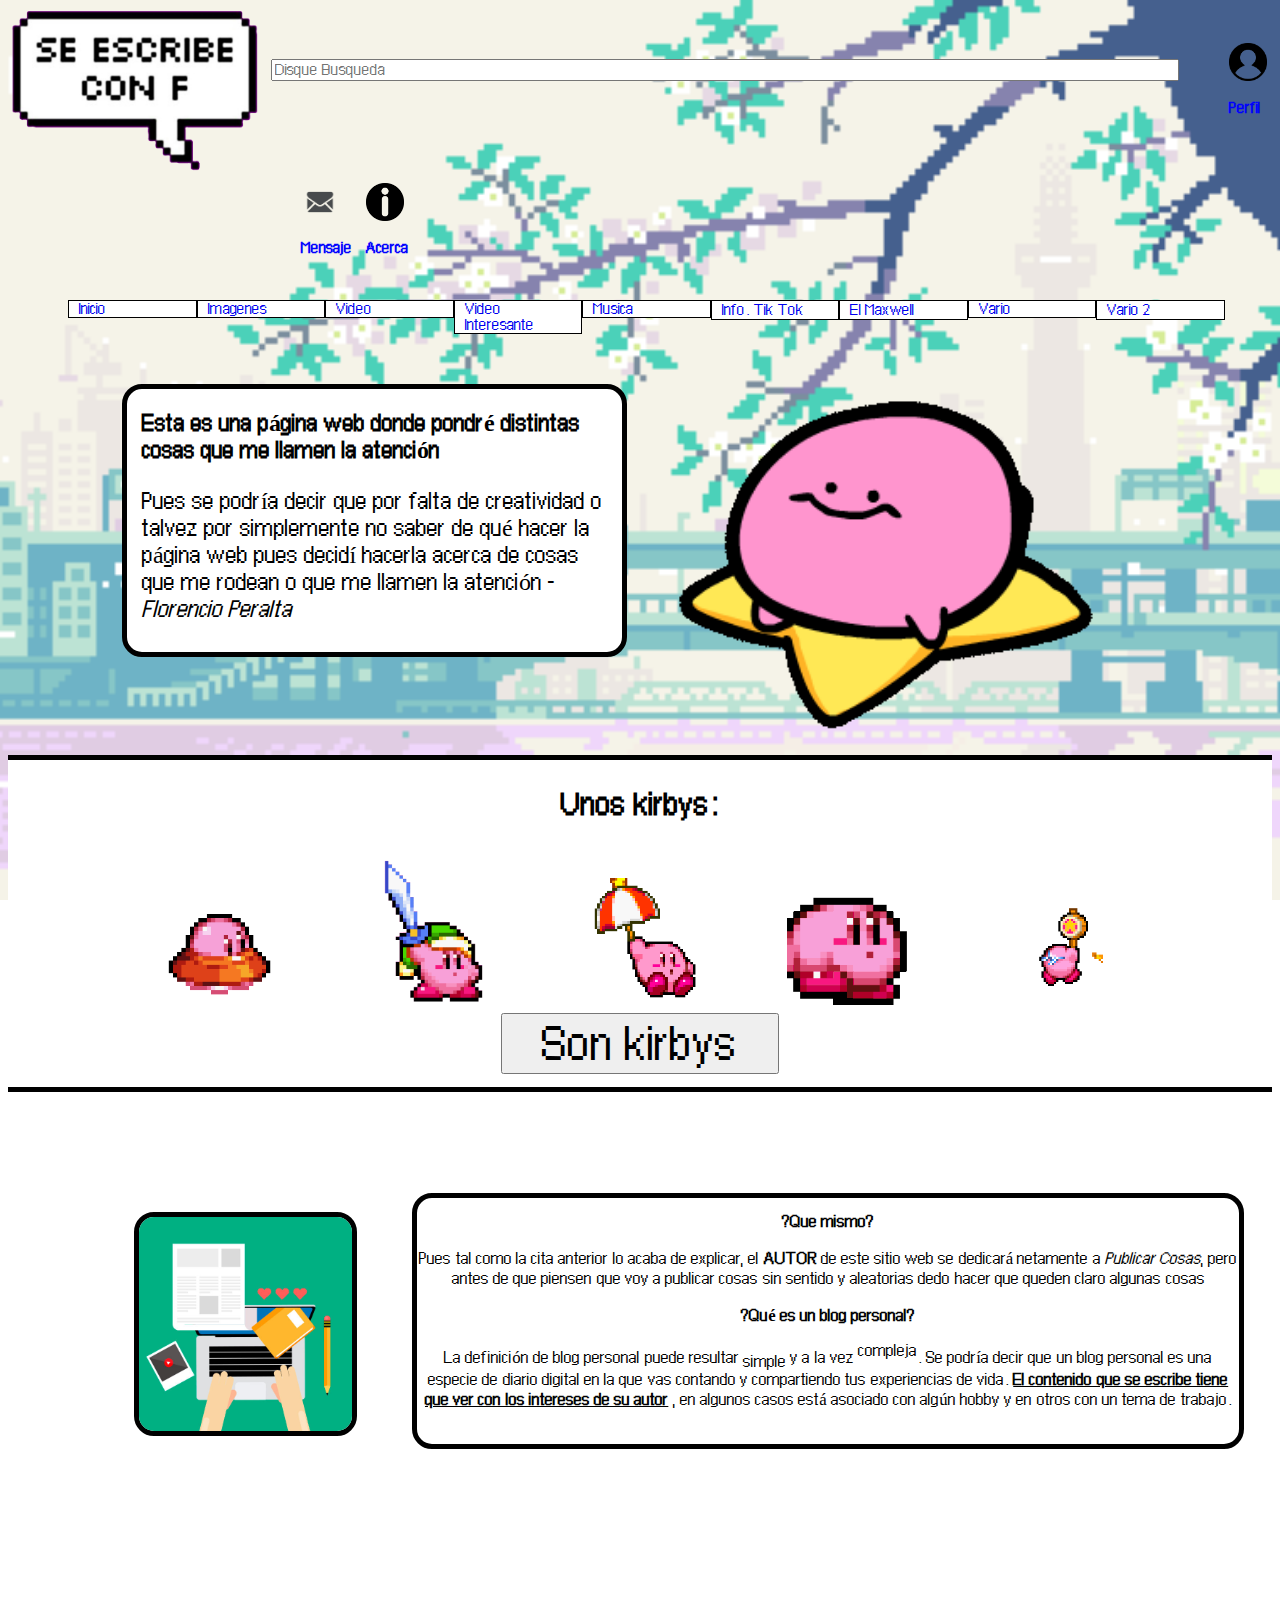
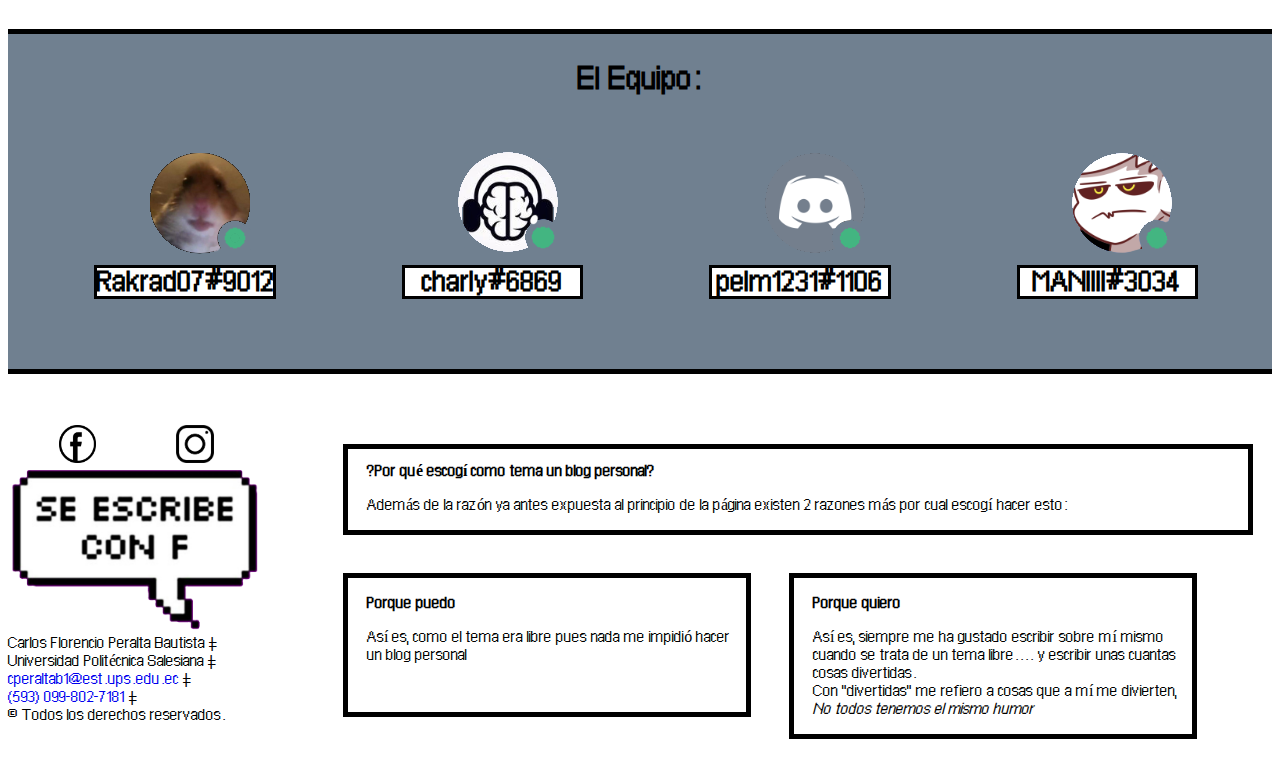
<file: paginashtml/index.html>
<!DOCTYPE html>
<html lang="es">


<head>
    <meta charset="UTF-8">
    <title>El rincón F</title>


    <link rel="stylesheet" type="text/css" href="../Css/home.css"/>
    <link rel="stylesheet" type="text/css" href="../Css/reglasCSS.css"/>


</head>

<body>

    <header>

        <a href="index.html"><img id="logo" src="../imagenes/logof.png"  alt="Se escribe con F" /></a>
        <p id="busca"> <input type="text" placeholder="Disque Busqueda" size="110">   </p> 
        
        <blockquote class="icon">
            <img  src="../imagenes/user.png" alt="Perfil">
            <p>Perfil</p>
        </blockquote>
        <blockquote class="icon">
            <a href="formularioMensaje.html" target="framename" ><img  src="../imagenes/mensaje.png" alt="Mensaje"></a>
            <p>Mensaje</p>
        </blockquote>
        <blockquote class="icon">
            <img src="../imagenes/about.png" alt="About">
            <p>Acerca</p>
        </blockquote>


        <nav>
            <ul>
                
                <li><a href="index.html">Inicio</a></li>
                <li><a href="imagenes.html">Imagenes</a></li>
                <li><a href="video.html">Video</a></li>
                <li><a href="videointeresante.html">Video Interesante</a></li>
                <li><a href="musica.html">Musica</a></li>
                <li><a href="sobretiktok.html">Info. Tik Tok</a></li>
                <li><a href="perritomax.html">El Maxwell</a></li>
                <li><a href="cosasvarias2.html">Vario</a></li>
                <li><a href="cosasvarias3.html">Vario 2</a></li>
            
            </ul>
        </nav>

       

    </header>


    <section id="intro">
        <div>
            <h1>Esta es una página web donde pondré distintas cosas que me llamen la atención</h1>
            <p>Pues se podría decir que por falta de creatividad o talvez por simplemente no saber de qué hacer la página web
            pues decidí hacerla
            acerca de cosas que me rodean o que me llamen la atención -<cite>Florencio Peralta</cite></p>
        </div>
    </section>
    <img src="../imagenes/main.gif" alt="Kirby en una Estrella">

    <br>

    <section id="kirbys">

        <h2>Unos kirbys: </h2>
        <img src="../imagenes/ufoKirb.gif" alt="UFO Kirby" >
        <img src="../imagenes/morador7.gif" alt="Kirby con una espada">
        <img src="../imagenes/pargkirby.gif" alt="Kirby con un paraguas">
        <img src="../imagenes/kirbyCam.gif" alt="Kirby caminando">
        <img src="../imagenes/martkirbi2.gif" alt="Kirby com un martillo" > <br>
        <input class="btn" type="submit" value="Son kirbys">



    </section>



    <section id="medio">

        <div id="imeg"><img src="../imagenes/imgBlog.png" alt="Blog Personal"></div>

        <div id="text">
            <h2>¿Que mismo?</h2>
            <p>Pues tal como la cita anterior lo acaba de explicar, el <strong>AUTOR</strong> de este sitio web se dedicará netamente
            a <em>Publicar Cosas</em>, 
            pero antes de que piensen que voy a publicar cosas sin sentido y aleatorias dedo hacer que queden claro algunas cosas</p>

            <article>
                <h2>¿Qué es un blog personal?</h2>
                <p>La definición de blog personal puede resultar <sub>simple</sub> y a la vez <sup>compleja</sup>. Se podría decir que 
                un blog personal es una especie de diario digital en la que vas contando y compartiendo tus experiencias de vida.
                <strong><u>El contenido que se escribe tiene que ver con los intereses de su autor</u> </strong>, en algunos casos 
                está asociado con algún hobby y en otros con un tema de trabajo.</p>
                <br>
            </article>
        </div>


    </section>


    <section id="equipo">

        <h2>El Equipo:</h2>

        <blockquote class="perf">
            <img  src="../imagenes/Rakrad07.png" alt="rakrad"><br><br><br>
            <p>Rakrad07#9012</p>
        </blockquote>
        
        <blockquote class="perf">
            <img  src="../imagenes/Charly.png" alt="charly"><br><br><br>
            <p>charly#6869</p>
        </blockquote>

        <blockquote class="perf">
            <img  src="../imagenes/peml1231.png" alt="pelmaso"><br><br><br>
            <p>pelm1231#1106</p>
        </blockquote>

        <blockquote class="perf">
            <img  src="../imagenes/MANIIII.png" alt="mani"><br><br><br>
            <p>MANIIII#3034</p>
        </blockquote>






    </section>







    <section id="final">

        <article>
            <div>
                <h2>¿Por qué escogí como tema un blog personal?</h2>
                <p>Además de la razón ya antes expuesta al principio de la página existen 2 razones más por cual escogí hacer esto:</p>
            </div>

            <aside id="c1">
                <h3>Porque puedo</h3>
                <p>Así es, como el tema era libre pues nada me impidió hacer un blog personal</p><br><br>
            </aside> 


            <aside id="c2">
                <h3>Porque quiero</h3>
                <p>Así es, siempre me ha gustado escribir sobre mí mismo cuando se trata de un tema libre.... y escribir unas 
                cuantas cosas divertidas.
                <br>
            <small>Con <q>divertidas</q> me refiero a cosas que a mí me divierten, <em>No todos tenemos el mismo humor</em> </small>
                <br></p>

            </aside>

                


        </article>

    </section>





    <footer>

        <a class="soci" href="https://www.facebook.com/profile"><img id="logo" src="../imagenes/face.png"  alt="Facebook" /></a>
        <a class="soci" href="https://www.instagram.com/florencio.peralta.1/?hl=es-la"><img id="logo" src="../imagenes/insta.png"  alt="Instagram" /></a> <br>


        <a href="index.html"><img id="logo" src="../imagenes/logof.png"  alt="Se escribe con F" /></a> <br>
        Carlos Florencio Peralta Bautista &#8225; <br> Universidad Politécnica Salesiana &#8225; <br>
        <a href="mailto:cperaltab1@est.ups.edu.ec">cperaltab1@est.ups.edu.ec</a>  &#8225; <br> <a href=”tel:+5930998027181”>
        (593) 099-802-7181</a>  &#8225; <br> &#169; Todos los derechos reservados. 
    </footer> 
    


    
</body>


</html>
</file>
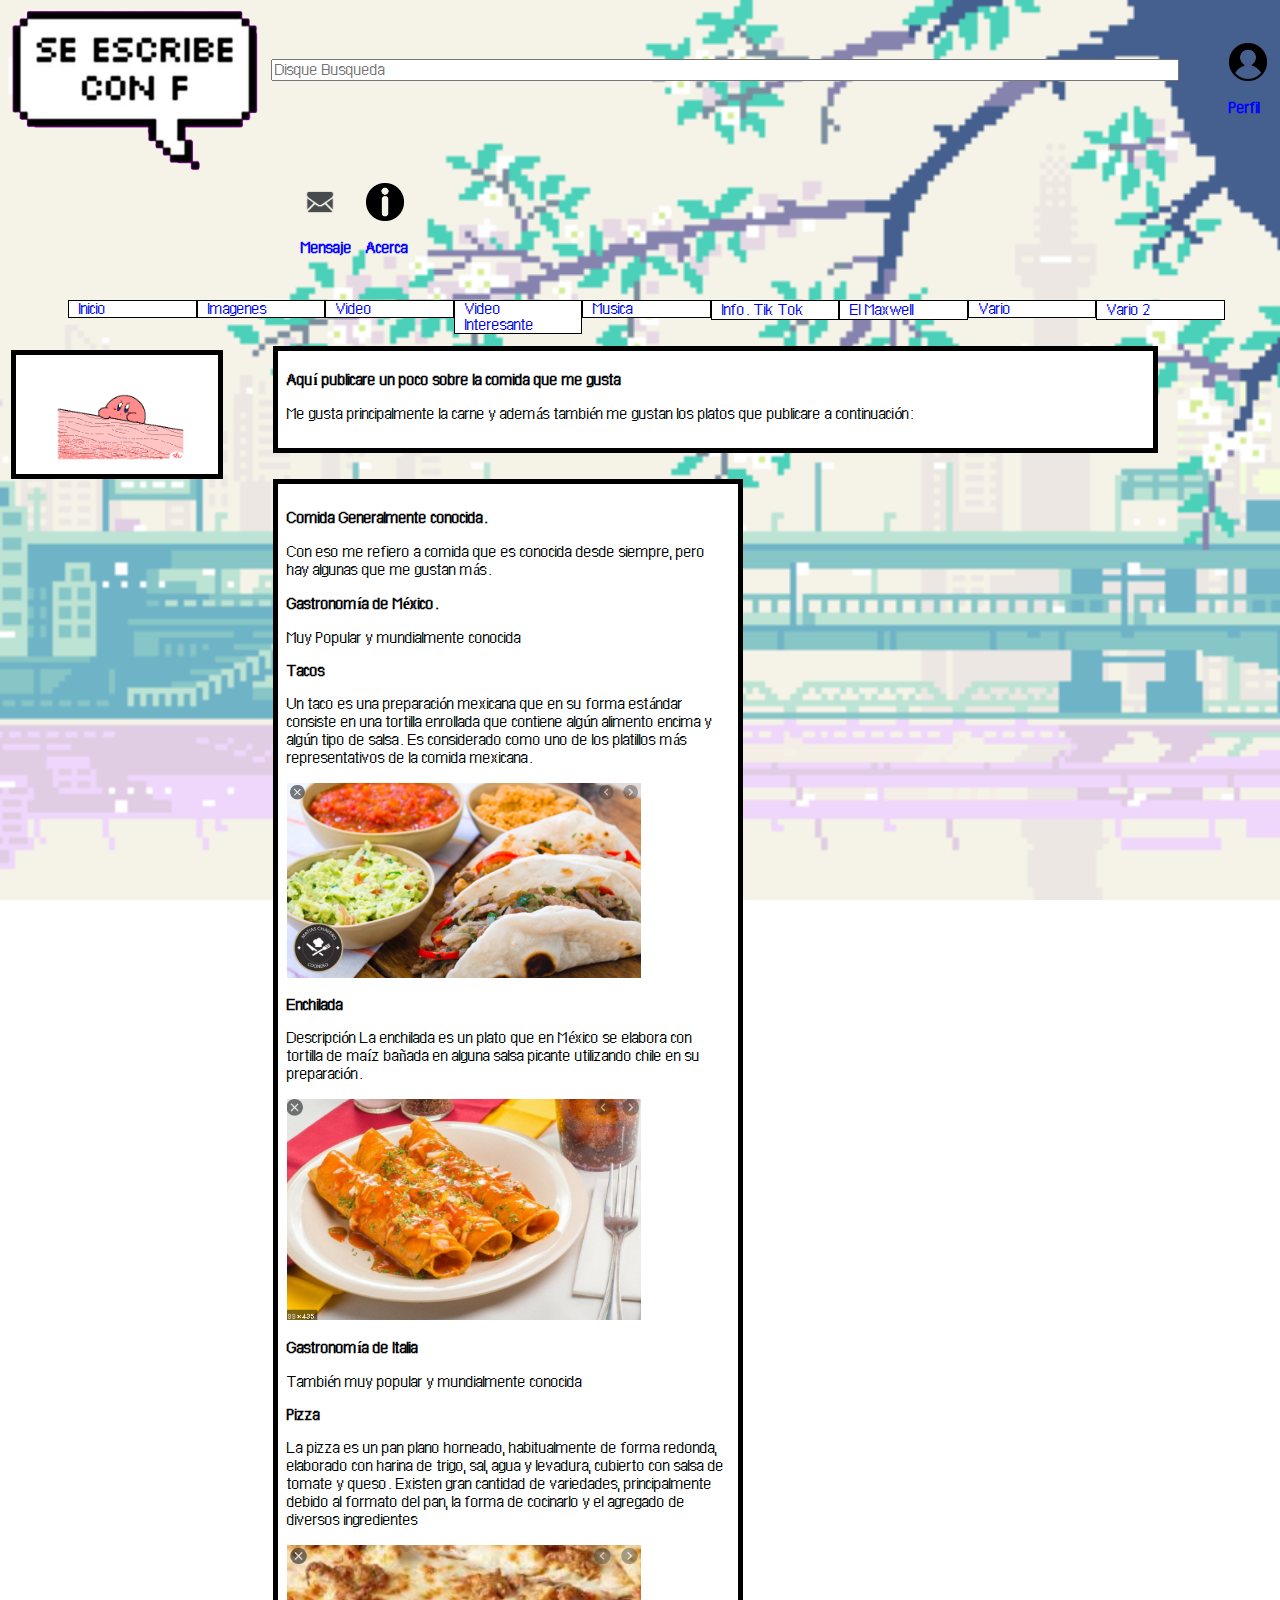
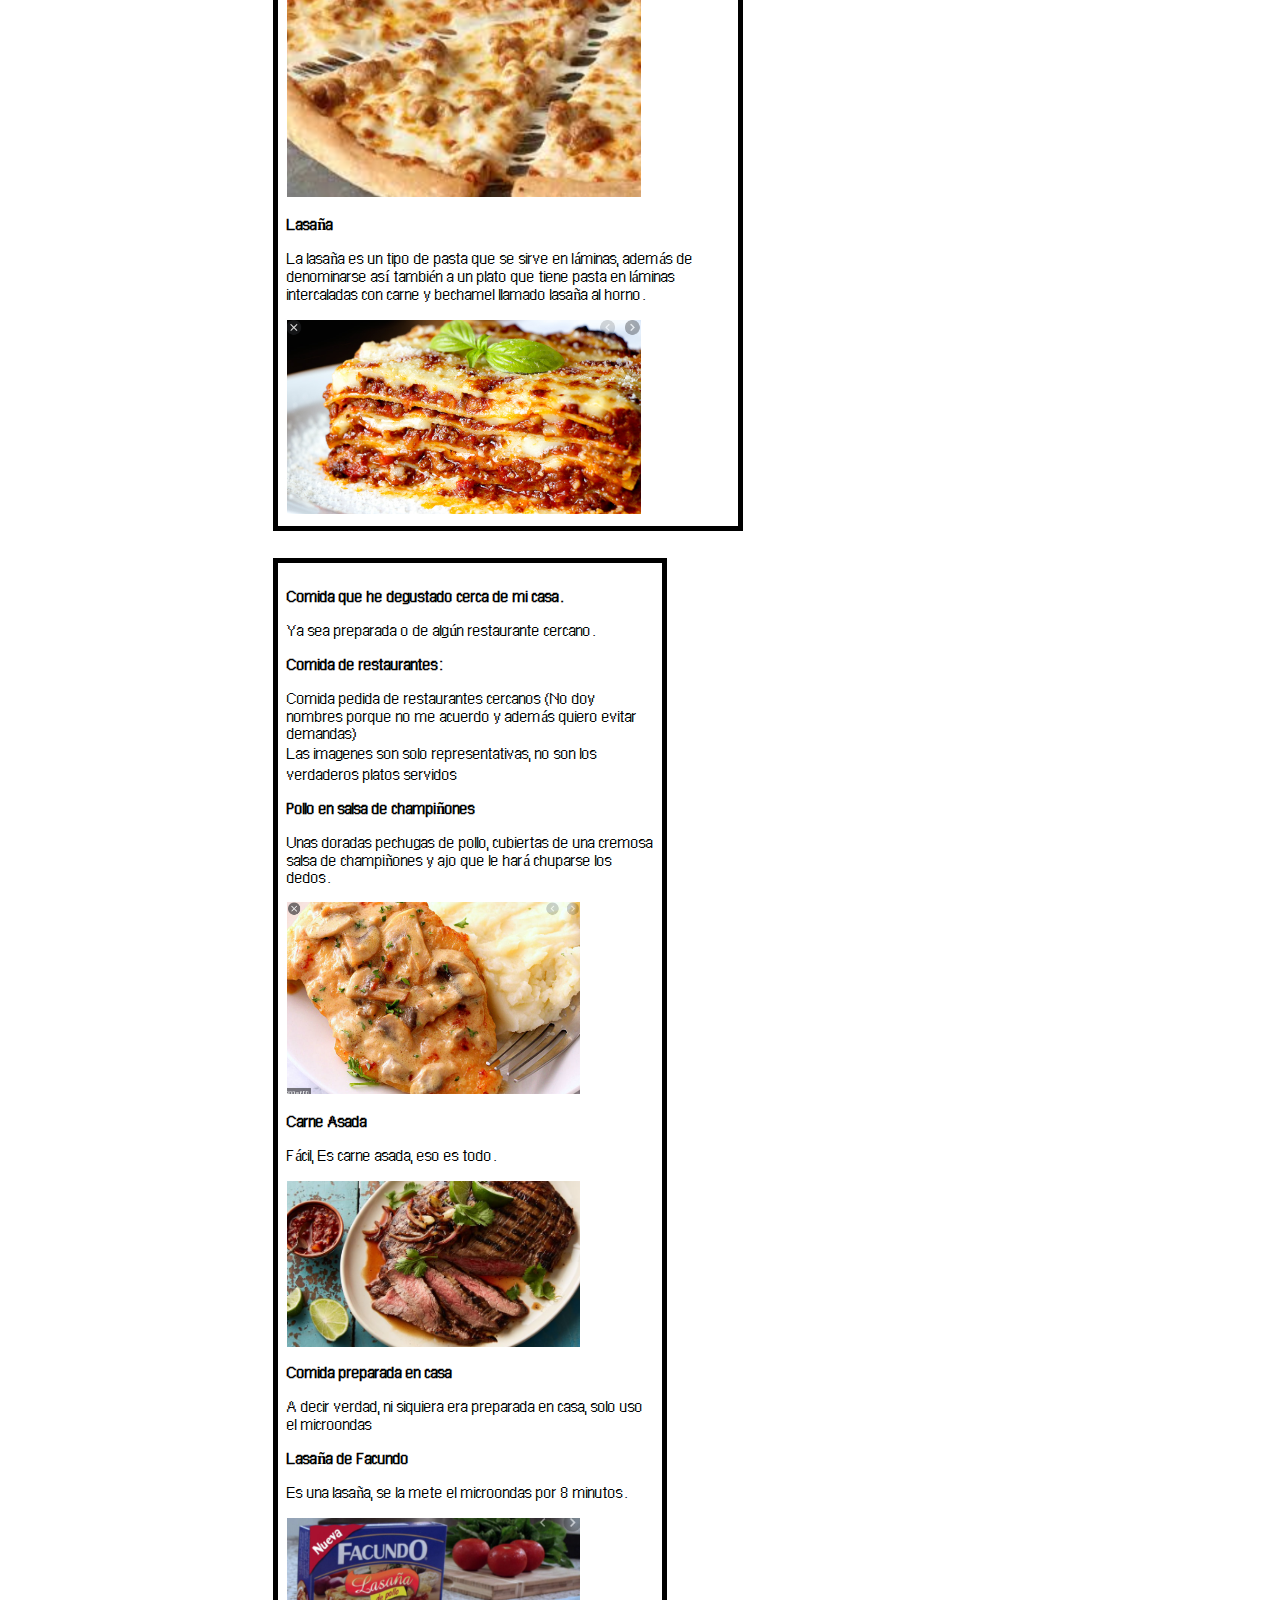
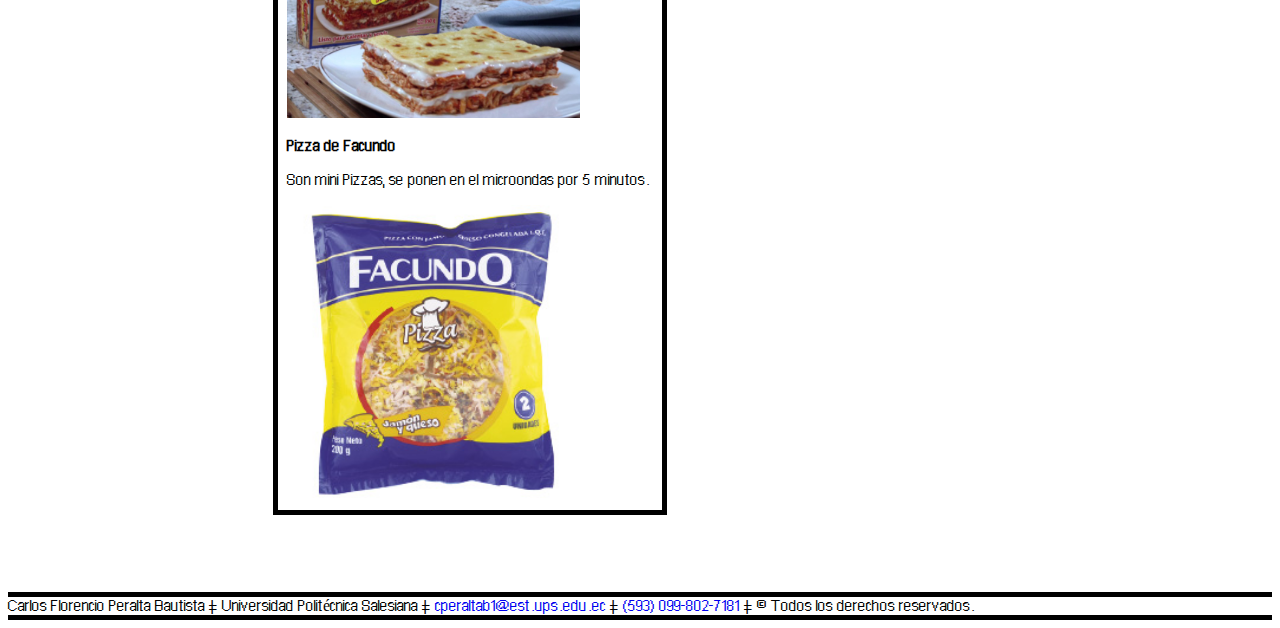
<file: paginashtml/cosasvarias2.html>
<!DOCTYPE html>
<html lang="es">


<head>

    <meta charset="UTF-8">
   
    <title>El rincón F</title>

    <link rel="stylesheet" type="text/css" href="../Css/pag2colm.css"/>
    <link rel="stylesheet" type="text/css" href="../Css/reglasCSS.css"/>


</head>


<body>

    <header>

        <a href="index.html"><img id="logo" src="../imagenes/logof.png"  alt="Se escribe con F" /></a>
        <p id="busca"> <input type="text" placeholder="Disque Busqueda" size="110">   </p> 
        
        <blockquote class="icon">
            <img  src="../imagenes/user.png" alt="Perfil">
            <p>Perfil</p>
        </blockquote>
        <blockquote class="icon">
            <a href="formularioMensaje.html" target="framename" ><img  src="../imagenes/mensaje.png" alt="Mensaje"></a>
            <span><p>Mensaje</p></span>
        </blockquote>
        <blockquote class="icon">
            <img src="../imagenes/about.png" alt="About">
            <p>Acerca</p>
        </blockquote>
        
        <nav>
            <ul>
                
                <li><a href="index.html">Inicio</a></li>
                <li><a href="imagenes.html">Imagenes</a></li>
                <li><a href="video.html">Video</a></li>
                <li><a href="videointeresante.html">Video Interesante</a></li>
                <li><a href="musica.html">Musica</a></li>
                <li><a href="sobretiktok.html">Info. Tik Tok</a></li>
                <li><a href="perritomax.html">El Maxwell</a></li>
                <li><a href="cosasvarias2.html">Vario</a></li>
                <li><a href="cosasvarias3.html">Vario 2</a></li>
            
            </ul>
        </nav>

    
    </header>

    <nav id="menualt">
        
        <ul>

            <img src="../imagenes/menu1.gif" alt="Img1"></li>


        </ul>
    </nav>

    <div id="cuadro">

        <section id="mini">
            <h1>Aquí publicare un poco sobre la comida que me gusta</h1>
            <p> Me gusta principalmente la carne y además también me gustan los platos que publicare a continuación: </p>
        </section>
        
        <section id="colum1">
        <h3>Comida Generalmente conocida.</h3>
        <p>Con eso me refiero a comida que es conocida desde siempre, pero hay algunas que me gustan más.</p>

            <article>
                <h2>Gastronomía de México.</h2>
                <p> Muy Popular y mundialmente conocida</p>
                <aside>
                    <h3>Tacos</h3>
                    <p>Un taco es una preparación mexicana que en su forma estándar consiste en una tortilla enrollada que contiene 
                    algún alimento encima y algún tipo de salsa. Es considerado como uno de los platillos más representativos de la 
                    comida mexicana.<br></p>
                    <img src="../imagenes/tacos.png" alt="Tacos">

                </aside>

                <aside>
                    <h3>Enchilada</h3>
                    <p>Descripción La enchilada es un plato que en México se elabora con tortilla de maíz bañada en alguna salsa 
                    picante utilizando chile en su preparación. <br><p>
                    <img src="../imagenes/enchilada.png" alt="Enchilada">
                    
                </aside>
            </article>
            <article>
            <h2>Gastronomía de Italia</h2>
                <p>También muy popular y mundialmente conocida</p>
                <aside>
                    <h3>Pizza</h3>
                    <p>La pizza es un pan plano horneado, habitualmente de forma redonda, elaborado con harina de trigo, sal, 
                    agua y levadura, cubierto con salsa de tomate y queso.  Existen gran cantidad de variedades, principalmente 
                    debido al formato del pan, la forma de cocinarlo y el agregado de diversos ingredientes<br></p>
                    <img src="../imagenes/pizza.png" alt="Pizza">

                </aside>

                <aside>
                    <h3>Lasaña</h3>
                    <p>La lasaña es un tipo de pasta que se sirve en láminas, además de denominarse así también a un plato que tiene 
                    pasta en láminas intercaladas con carne y bechamel llamado lasaña al horno. <br></p>
                    <img src="../imagenes/lasagna.png" alt="Lasagna">
                    
                </aside>
            </article>
        </section>

        <section id="colum2">
            <h3>Comida que he degustado cerca de mi casa.</h3>
            <p>Ya sea preparada o de algún restaurante cercano.</p>
            

            <article>
                <h2>Comida de restaurantes:</h2>
                <p>Comida pedida de restaurantes cercanos (No doy nombres porque no me acuerdo y además quiero evitar demandas)<br>
                <sub>Las imagenes son solo representativas, no son los verdaderos platos servidos</sub></p>

                <aside>
                    <h3>Pollo en salsa de champiñones</h3>
                    <p>Unas doradas pechugas de pollo, cubiertas de una cremosa salsa de champiñones y ajo que le hará chuparse los dedos.<br></p>
                    <img src="../imagenes/pollochampinones.png" alt="Pollo con Champiñones">

                </aside>

                <aside>
                    <h3>Carne Asada</h3>
                    <p>Fácil, Es carne asada, eso es todo.<br></p>
                    <img src="../imagenes/carneasada.png" alt="Carne Asada">

                </aside>

            </article>
            <article>
                <h2>Comida preparada en casa</h2>
                <p>A decir verdad, ni siquiera era preparada en casa, solo uso el microondas</p>

                <aside>
                    <h3>Lasaña de Facundo</h3>
                    <p>Es una lasaña, se la mete el microondas por 8 minutos.<br></p>
                    <img src="../imagenes/micron1.png" alt="Lasaña para Microndas">

                </aside>

                <aside>
                    <h3>Pizza de Facundo</h3>
                    <p>Son mini Pizzas, se ponen en el microondas por 5 minutos.<br></p>
                    <img src="../imagenes/micron2.png" alt="Pizza para Microndas">


                </aside>
            </article>
        </section>

    </div>
    <footer id="footersecs"> Carlos Florencio Peralta Bautista &#8225; Universidad Politécnica Salesiana &#8225; 
        <a href="mailto:cperaltab1@est.ups.edu.ec">cperaltab1@est.ups.edu.ec</a>  &#8225;  <a href=”tel:+5930998027181”>
        (593) 099-802-7181</a>  &#8225;  &#169; Todos los derechos reservados. </footer> 
</body>


</html>
</file>
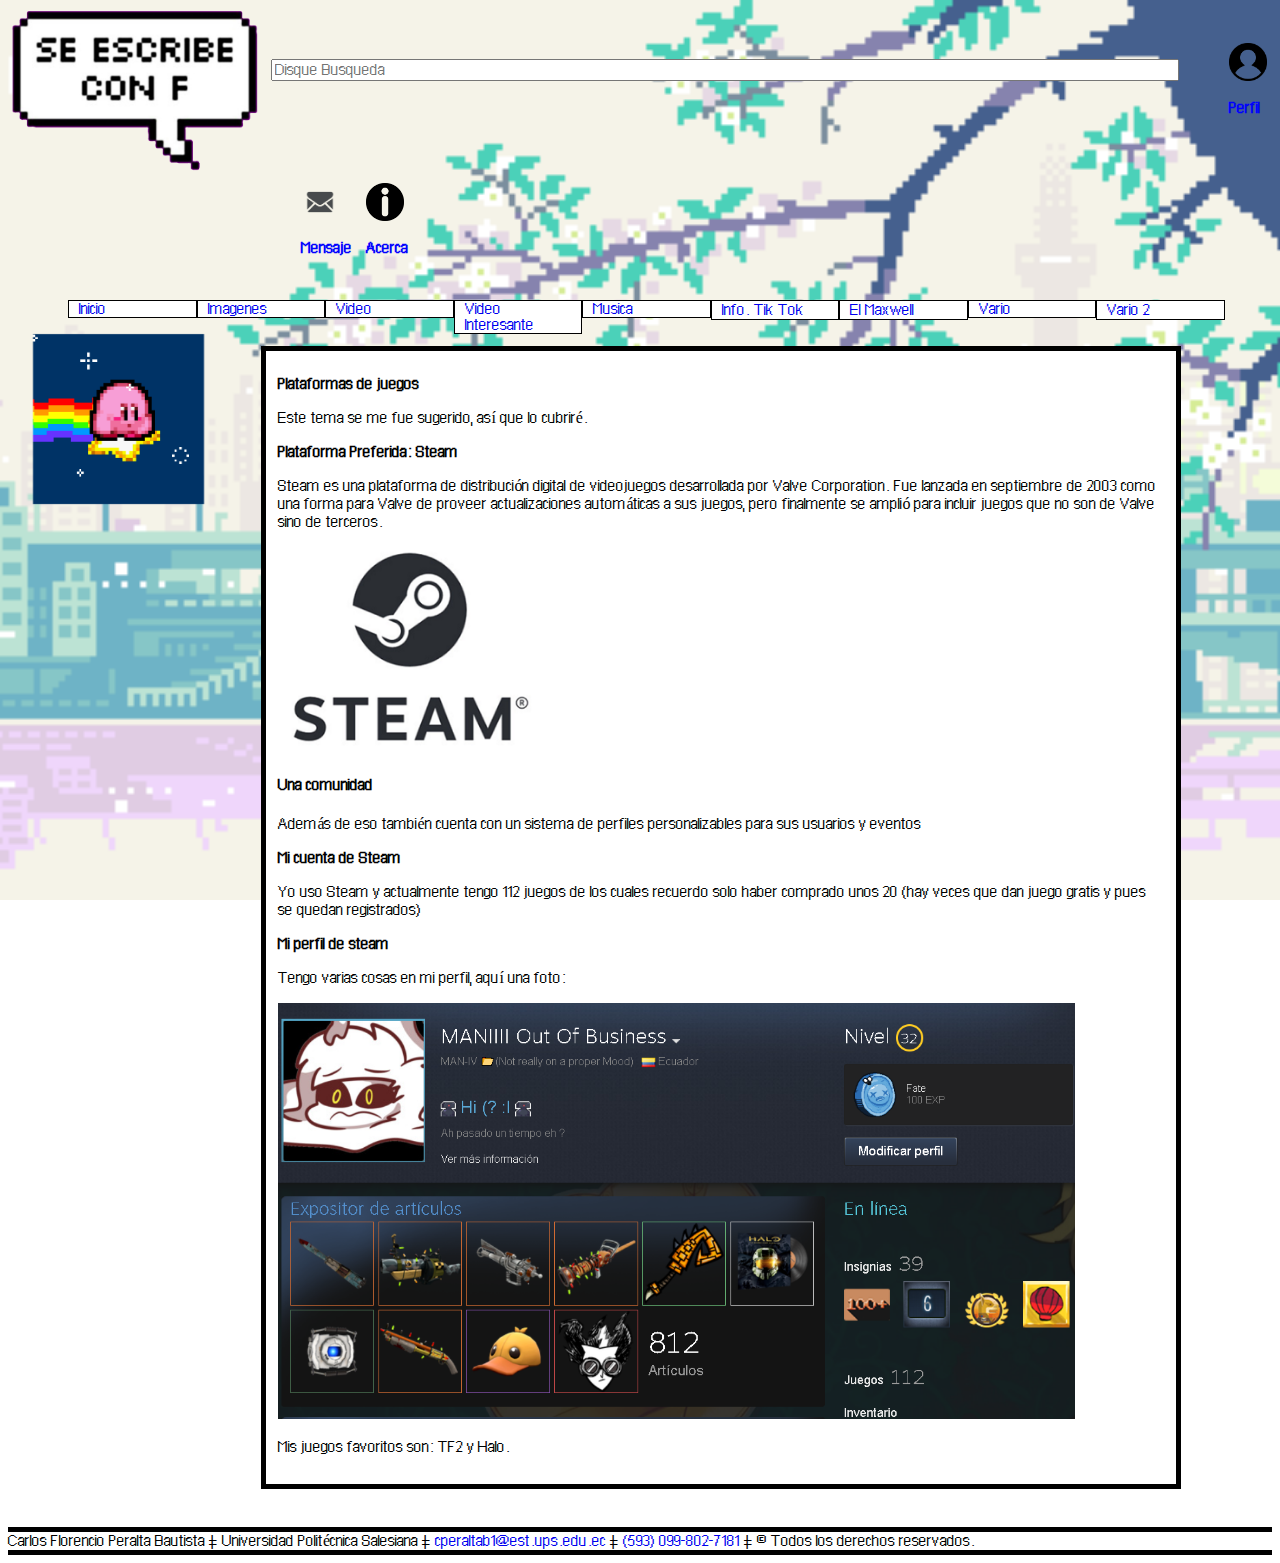
<file: paginashtml/cosasvarias3.html>
<!DOCTYPE html>
<html lang="es">


<head>

    <meta charset="UTF-8">
    <title>El rincón F</title>

    <link rel="stylesheet" type="text/css" href="../Css/pag1colm.css"/>
    <link rel="stylesheet" type="text/css" href="../Css/reglasCSS.css"/>

</head>


<body>

    <header>

        <a href="index.html"><img id="logo" src="../imagenes/logof.png"  alt="Se escribe con F" /></a>
        <p id="busca"> <input type="text" placeholder="Disque Busqueda" size="110">   </p> 
        
        <blockquote class="icon">
            <img  src="../imagenes/user.png" alt="Perfil">
            <p>Perfil</p>
        </blockquote>
        <blockquote class="icon">
            <a href="formularioMensaje.html" target="framename" ><img  src="../imagenes/mensaje.png" alt="Mensaje"></a>
            <p>Mensaje</p>
        </blockquote>
        <blockquote class="icon">
            <img src="../imagenes/about.png" alt="About">
            <p>Acerca</p>
        </blockquote>
    
        <nav>
            <ul>
                
                <li><a href="index.html">Inicio</a></li>
                <li><a href="imagenes.html">Imagenes</a></li>
                <li><a href="video.html">Video</a></li>
                <li><a href="videointeresante.html">Video Interesante</a></li>
                <li><a href="musica.html">Musica</a></li>
                <li><a href="sobretiktok.html">Info. Tik Tok</a></li>
                <li><a href="perritomax.html">El Maxwell</a></li>
                <li><a href="cosasvarias2.html">Vario</a></li>
                <li><a href="cosasvarias3.html">Vario 2</a></li>
            
            </ul>
        </nav>

    
    </header>
    <nav id="menualt">
        
            
            <img src="../imagenes/menu2.gif" alt="Img2">

        
        
    </nav>

    <div id="col1">
        <h1>Plataformas de juegos</h1>
        <p>Este tema se me fue sugerido, así que lo cubriré.</p>
        <section>
            <h2>Plataforma Preferida: Steam</h2>
            <p>Steam es una plataforma de distribución digital de videojuegos desarrollada por Valve Corporation. Fue lanzada 
            en septiembre de 2003 como una forma para Valve de proveer actualizaciones automáticas a sus juegos, pero finalmente 
            se amplió para incluir juegos que no son de Valve sino de terceros. <br></p>
            <img id="steam" src="../imagenes/steam.png" alt="Steam">
            <article>
                <h4>Una comunidad</h4>
                <aside>
                <p>Además de eso también cuenta con un sistema de perfiles personalizables para sus usuarios y eventos</p>

                </aside>
            </article>
        </section>


        <section>
            <h2>Mi cuenta de Steam</h2>
            <p>Yo uso Steam y actualmente tengo 112 juegos de los cuales recuerdo solo haber comprado unos 20 (hay veces que dan 
            juego gratis y pues se quedan registrados)<br><p>
            <article>
                <h2>Mi perfil de steam</h2>
                <p>Tengo varias cosas en mi perfil, aquí una foto: <br> </p>
                <img src="../imagenes/perfil.png" alt="Perfil en Steam">

                <aside>
                    <p>Mis juegos favoritos son: TF2 y Halo.</p>

                </aside>
            </article>
        </section>



    </div>  

    <footer id="footersecs">Carlos Florencio Peralta Bautista &#8225; Universidad Politécnica Salesiana &#8225; 
        <a href="mailto:cperaltab1@est.ups.edu.ec">cperaltab1@est.ups.edu.ec</a>  &#8225;  <a href=”tel:+5930998027181”>
        (593) 099-802-7181</a>  &#8225;  &#169; Todos los derechos reservados. </footer> 
        
</body>


</html>
</file>
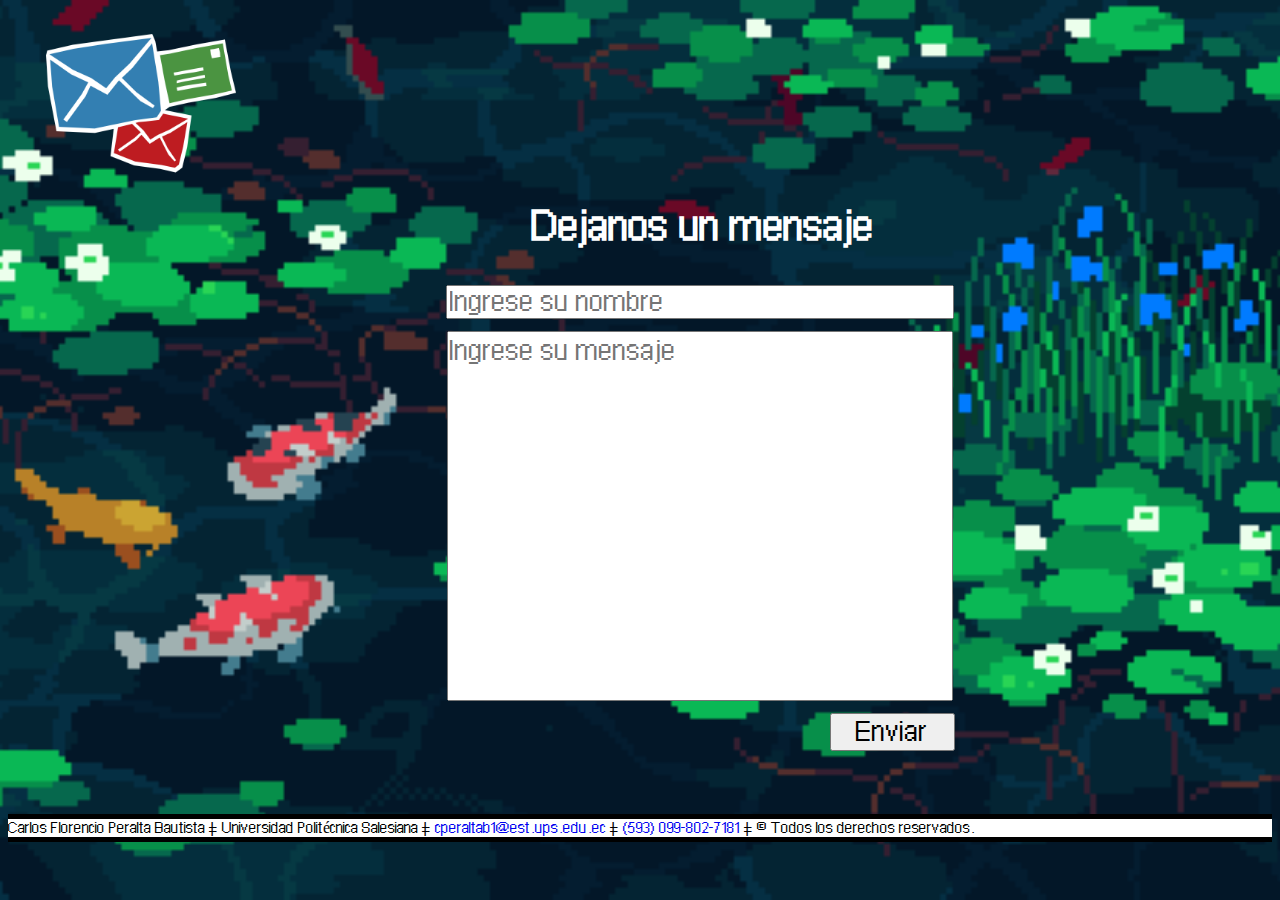
<file: paginashtml/formularioMensaje.html>
<!DOCTYPE html>
<html lang="es">


<head>

    <meta charset="UTF-8">
    <title>El rincón F (Mensaje)</title>
    <link rel="stylesheet" type="text/css" href="../Css/mail.css"/>
    <link rel="stylesheet" type="text/css" href="../Css/reglasCSS.css"/>



</head>

<body id="bodymail">

    <header>
        <img  src="../imagenes/formmail.png" alt="Mensaje">
    </header>



    <section id="msection">
        <H1 id="mens">Dejanos un mensaje</H1>

        <form id="formulario">
          

                
            <input id="nombre" type="text"  placeholder="Ingrese su nombre"> <br>

                
    

            <textarea id="mensaje" name="comentario" rows="13" cols="30"  placeholder="Ingrese su mensaje"></textarea>



            <input class="btn" type="submit" value="Enviar">

       
        </form>


    </section>


</body>



<footer id="footersecs"> Carlos Florencio Peralta Bautista &#8225; Universidad Politécnica Salesiana &#8225; 
    <a href="mailto:cperaltab1@est.ups.edu.ec">cperaltab1@est.ups.edu.ec</a>  &#8225;  <a href=”tel:+5930998027181”>
    (593) 099-802-7181</a>  &#8225;  &#169; Todos los derechos reservados. </footer> 


</html>
</file>
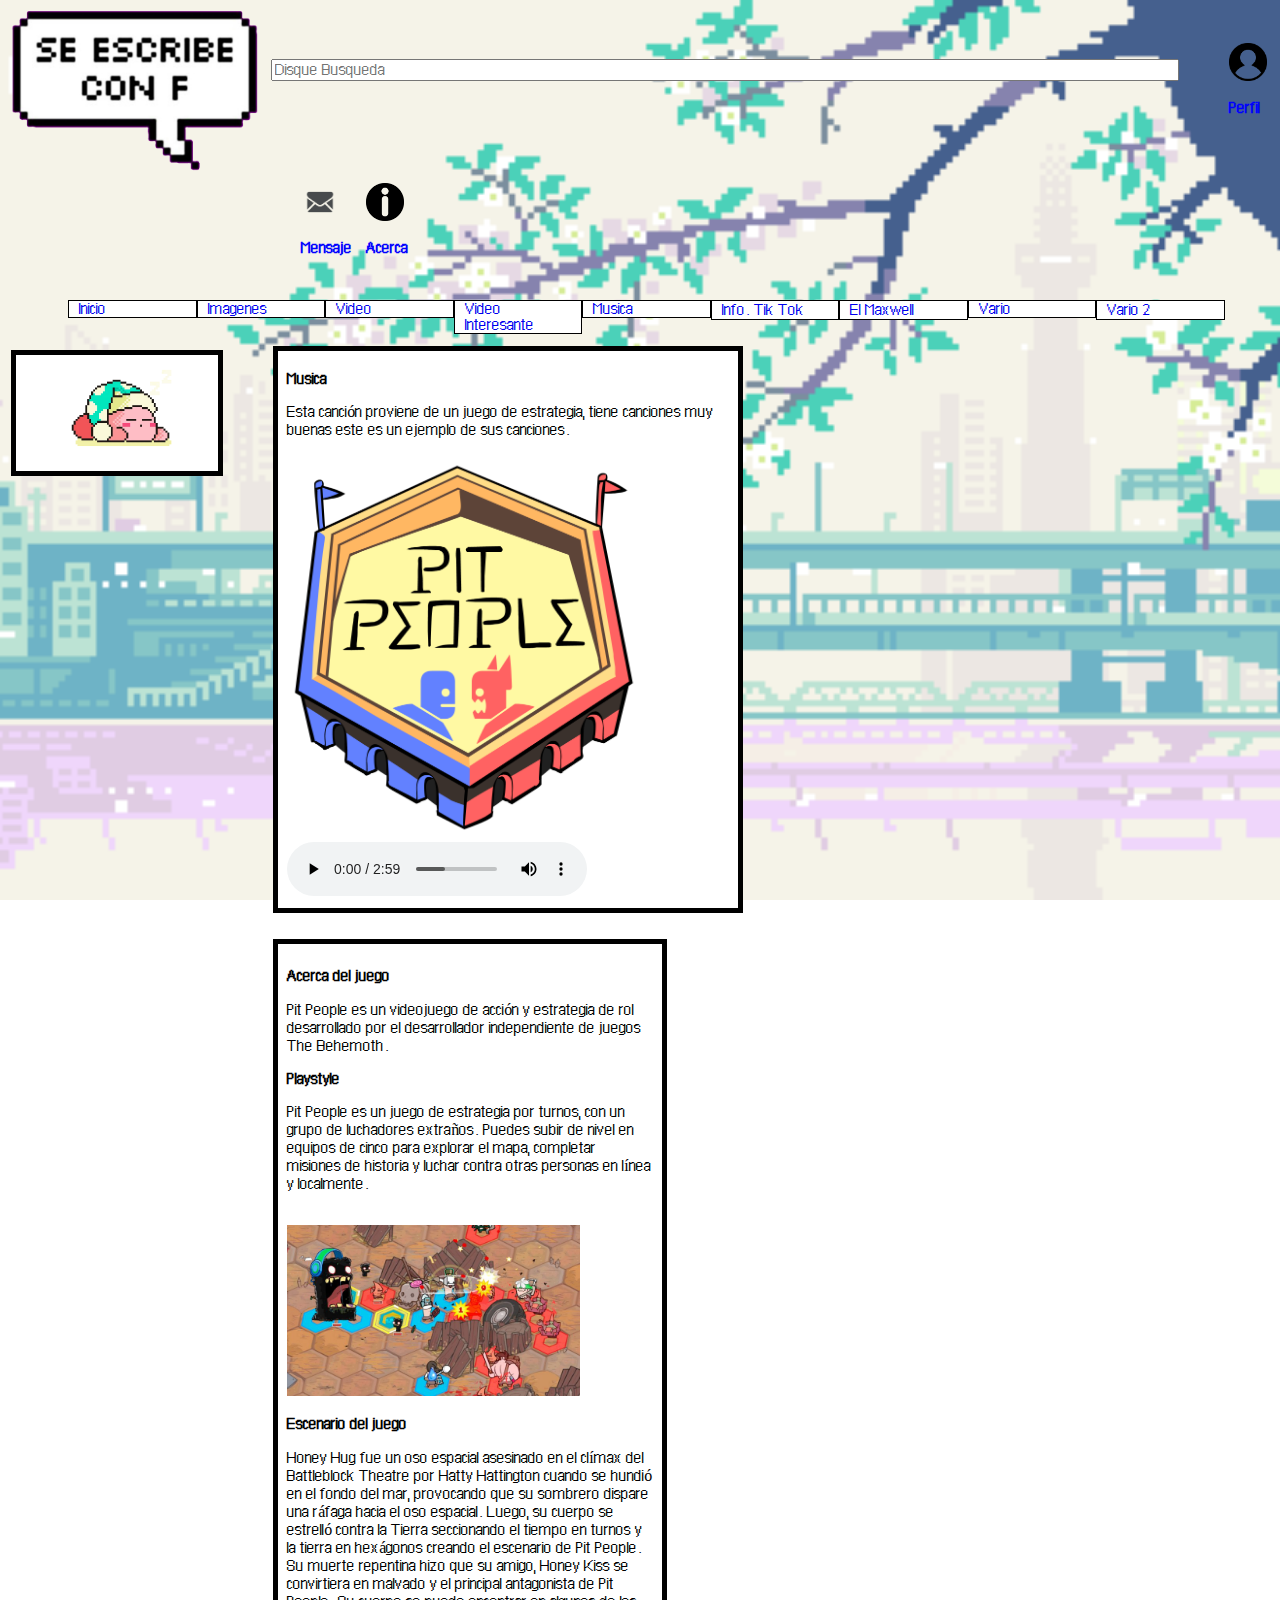
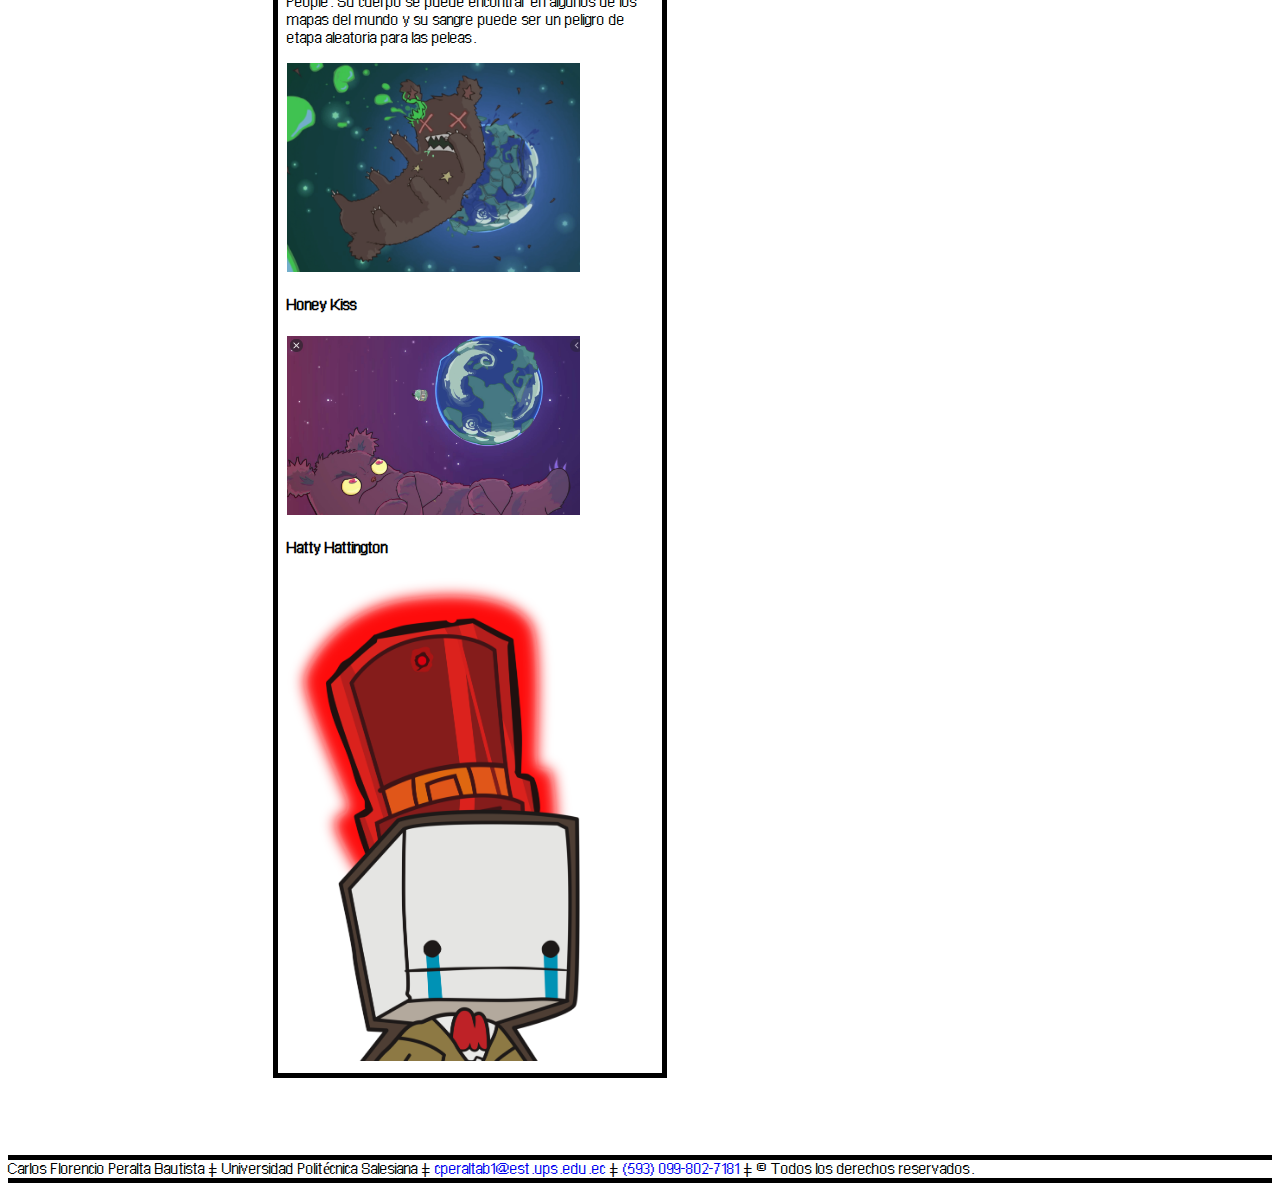
<file: paginashtml/musica.html>
<!DOCTYPE html>
<html lang="es">


<head>
    <meta charset="UTF-8">
    <title>El rincón F</title>

    <link rel="stylesheet" type="text/css" href="../Css/pag2colm.css"/>
    <link rel="stylesheet" type="text/css" href="../Css/reglasCSS.css"/>

</head>


<body >

    <header>

        <a href="index.html"><img id="logo" src="../imagenes/logof.png"  alt="Se escribe con F" /></a>
        <p id="busca"> <input type="text" placeholder="Disque Busqueda" size="110">   </p> 
        
        <blockquote class="icon">
            <img  src="../imagenes/user.png" alt="Perfil">
            <p>Perfil</p>
        </blockquote>
        <blockquote class="icon">
            <a href="formularioMensaje.html" target="framename" ><img  src="../imagenes/mensaje.png" alt="Mensaje"></a>
            <span><p>Mensaje</p></span>
        </blockquote>
        <blockquote class="icon">
            <img src="../imagenes/about.png" alt="About">
            <p>Acerca</p>
        </blockquote>
       

        <nav>
            <ul>
                
                <li><a href="index.html">Inicio</a></li>
                <li><a href="imagenes.html">Imagenes</a></li>
                <li><a href="video.html">Video</a></li>
                <li><a href="videointeresante.html">Video Interesante</a></li>
                <li><a href="musica.html">Musica</a></li>
                <li><a href="sobretiktok.html">Info. Tik Tok</a></li>
                <li><a href="perritomax.html">El Maxwell</a></li>
                <li><a href="cosasvarias2.html">Vario</a></li>
                <li><a href="cosasvarias3.html">Vario 2</a></li>
            
            </ul>
        </nav>

    
    </header>

    <nav id="menualt">
        <ul>
            
            <img src="../imagenes/menu4.gif" alt="Img4"></li>
        
        </ul>
    </nav>

    <div id="cuadro">
        <section id="colum1">
            <h1>Musica</h1>
        <p>Esta canción proviene de un juego de estrategia, tiene canciones muy buenas este es un ejemplo de sus canciones. <br></p>

            <img src="../imagenes/LogoPitPe.png"  alt="Logo de Pit People">
            <audio controls>
                <source src="../audios/PitPeopleOST-HereWeCome.mp3" type="audio/mpeg">
                <source src="../audios/PitPeopleOST-HereWeCome.wav" type="audio/wav">
            </audio>

        </section>


        <section id="colum2">

            <h2>Acerca del juego</h2>
            <p>Pit People es un videojuego de acción y estrategia de rol desarrollado por el desarrollador independiente de juegos The Behemoth.</p>
            <article>
        
                <h3>Playstyle</h3>
            <p>Pit People es un juego de estrategia por turnos, con un grupo de luchadores extraños. Puedes subir de nivel en equipos 
                de cinco para explorar el mapa, completar misiones de historia y luchar contra otras personas en línea y localmente.</p>
                <br>
                <img src="../imagenes/pitpeplay.jpg"  alt="Captura del juego Pit People">


            </article>

            <article>
                <h3>Escenario del juego</h3>
            <p>Honey Hug fue un oso espacial asesinado en el clímax del Battleblock Theatre por Hatty Hattington cuando se hundió 
                en el fondo del mar, provocando que su sombrero dispare una ráfaga hacia el oso espacial. Luego, su cuerpo se estrelló 
                contra la Tierra seccionando el tiempo en turnos y la tierra en hexágonos creando el escenario de Pit People. Su muerte 
                repentina hizo que su amigo, Honey Kiss se convirtiera en malvado y el principal antagonista de Pit People.
                Su cuerpo se puede encontrar en algunos de los mapas del mundo y su sangre puede ser un peligro de etapa aleatoria para 
                las peleas. <br></p>
                <img src="../imagenes/lorepitpe.png" alt="Honey Hug">

                <aside>
                    <h4>Honey Kiss</h4>
                    <img src="../imagenes/honeypitpe.png" alt="Honey Kiss">
                </aside>

                <aside>
                    <h4>Hatty Hattington</h4>
                    <img src="../imagenes/HattyHat.png"  alt="Hatty Hattington">
                </aside>

            </article>

        </section>
    </div>


    <footer id="footersecs"> Carlos Florencio Peralta Bautista &#8225; Universidad Politécnica Salesiana &#8225; 
        <a href="mailto:cperaltab1@est.ups.edu.ec">cperaltab1@est.ups.edu.ec</a>  &#8225;  <a href=”tel:+5930998027181”>
        (593) 099-802-7181</a>  &#8225;  &#169; Todos los derechos reservados. </footer> 
</body>


</html>
</file>
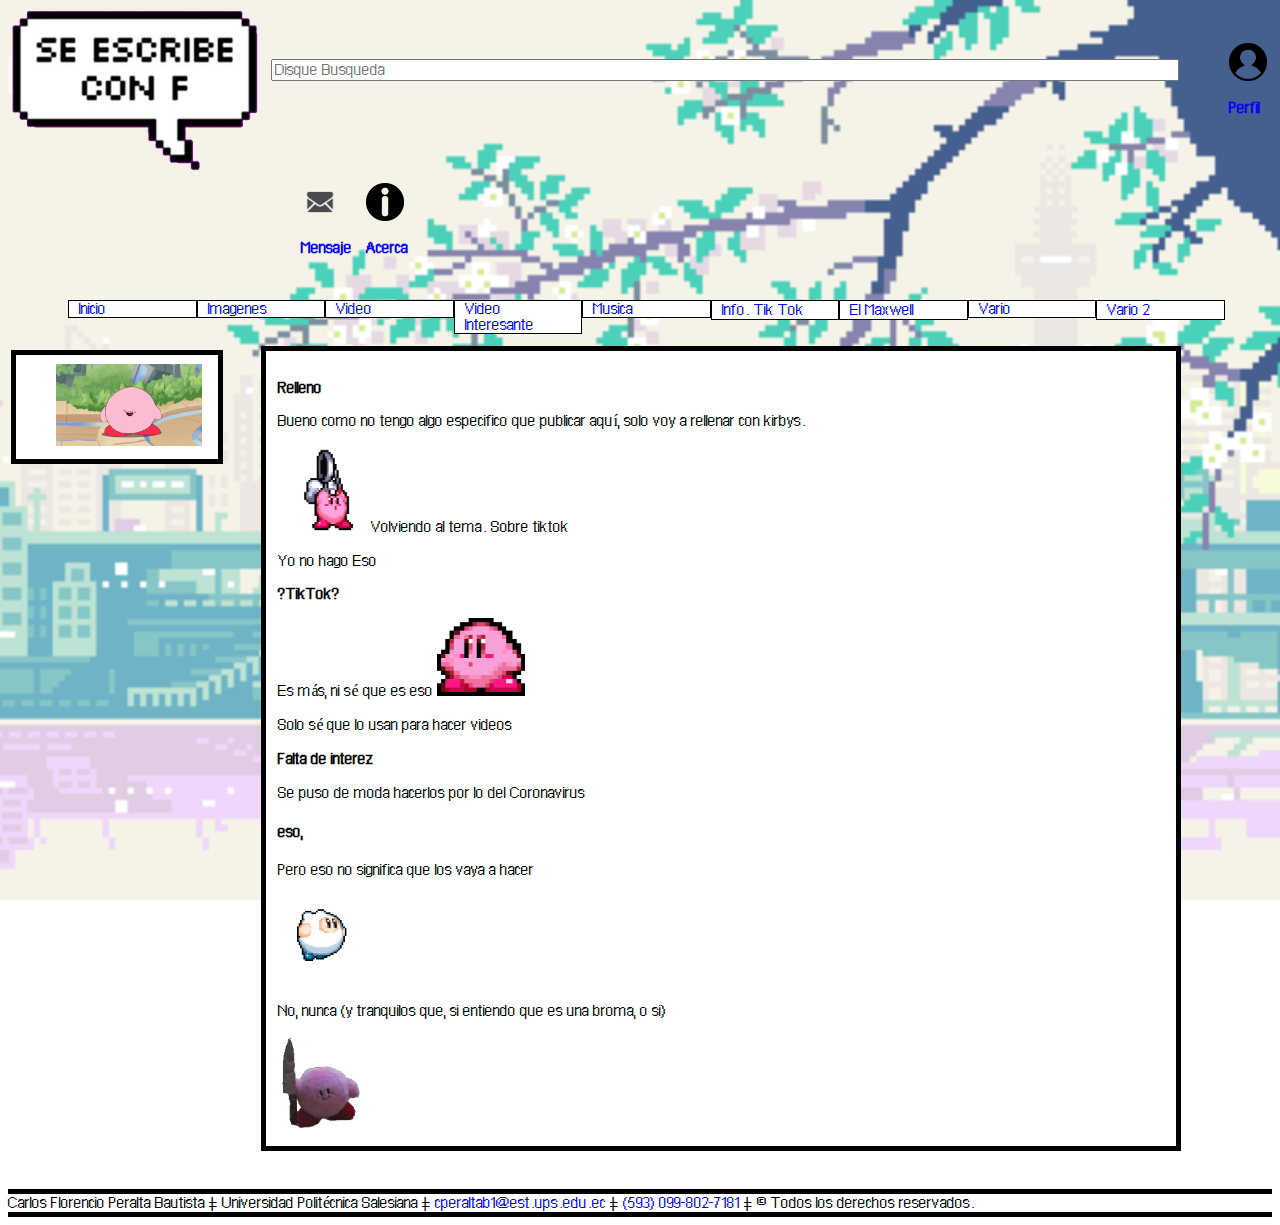
<file: paginashtml/sobretiktok.html>
<!DOCTYPE html>
<html lang="es">


<head>

    <meta charset="UTF-8">
    <title>El rincón F</title>

    <link rel="stylesheet" type="text/css" href="../Css/pag1colm.css"/>
    <link rel="stylesheet" type="text/css" href="../Css/reglasCSS.css"/>

</head>


<body>

    <header>

        <a href="index.html"><img id="logo" src="../imagenes/logof.png"  alt="Se escribe con F" /></a>
        <p id="busca"> <input type="text" placeholder="Disque Busqueda" size="110">   </p> 
        
        <blockquote class="icon">
            <img  src="../imagenes/user.png" alt="Perfil">
            <p>Perfil</p>
        </blockquote>
        <blockquote class="icon">
            <a href="formularioMensaje.html" target="framename" ><img  src="../imagenes/mensaje.png" alt="Mensaje"></a>
            <span><p>Mensaje</p></span>
        </blockquote>
        <blockquote class="icon">
            <img src="../imagenes/about.png" alt="About">
            <p>Acerca</p>
        </blockquote>

        <nav>
            <ul>
                
                <li><a href="index.html">Inicio</a></li>
                <li><a href="imagenes.html">Imagenes</a></li>
                <li><a href="video.html">Video</a></li>
                <li><a href="videointeresante.html">Video Interesante</a></li>
                <li><a href="musica.html">Musica</a></li>
                <li><a href="sobretiktok.html">Info. Tik Tok</a></li>
                <li><a href="perritomax.html">El Maxwell</a></li>
                <li><a href="cosasvarias2.html">Vario</a></li>
                <li><a href="cosasvarias3.html">Vario 2</a></li>
            
            </ul>
        </nav>


    </header>

    <nav id="menualt">
        <ul>
            
            <img src="../imagenes/menu6.gif" alt="Img6"></li>
        
        </ul>
    </nav>



    <div id="col1">
        <section>
        <h3>Relleno</h3>
        <p>Bueno como no tengo algo especifico que publicar aquí, solo voy a rellenar con kirbys.</p>
        <p><img class="kirby" src="../imagenes/morador8.gif"  alt="Kirby Chef"> Volviendo al tema. Sobre tiktok <br></p>
        <p>Yo no hago Eso</p>
            <article>
                <h3>¿TikTok?</h3>
            <p>Es más, ni sé que es eso <img class="kirby" src="../imagenes/morador4.gif"  alt="Kirby"><p>
                <aside>
                <p>Solo sé que lo usan para hacer videos</p>
                </aside>
            </article>

        </section>

        <section>
        <h3>Falta de interez</h3>
        <p>Se puso de moda hacerlos por lo del Coronavirus</p>
            <article>
                <h4>eso,</h4>
            <p>Pero eso no significa que los vaya a hacer </p> 
                <img class="kirby" src="../imagenes/morador6.gif"  alt="Kirby Flotando">
                <aside>
                <p>No, nunca (y tranquilos que, si entiendo que es una broma, o si) </p>
                    <img class="kirby" src="../imagenes/moradorlast.png" alt="Kirby con cuchillo">
                </aside>
            </article>
        </section>
    </div>


    <footer id="footersecs"> Carlos Florencio Peralta Bautista &#8225; Universidad Politécnica Salesiana &#8225; 
        <a href="mailto:cperaltab1@est.ups.edu.ec">cperaltab1@est.ups.edu.ec</a>  &#8225;  <a href=”tel:+5930998027181”>
        (593) 099-802-7181</a>  &#8225;  &#169; Todos los derechos reservados. </footer> 
</body>


</html>
</file>
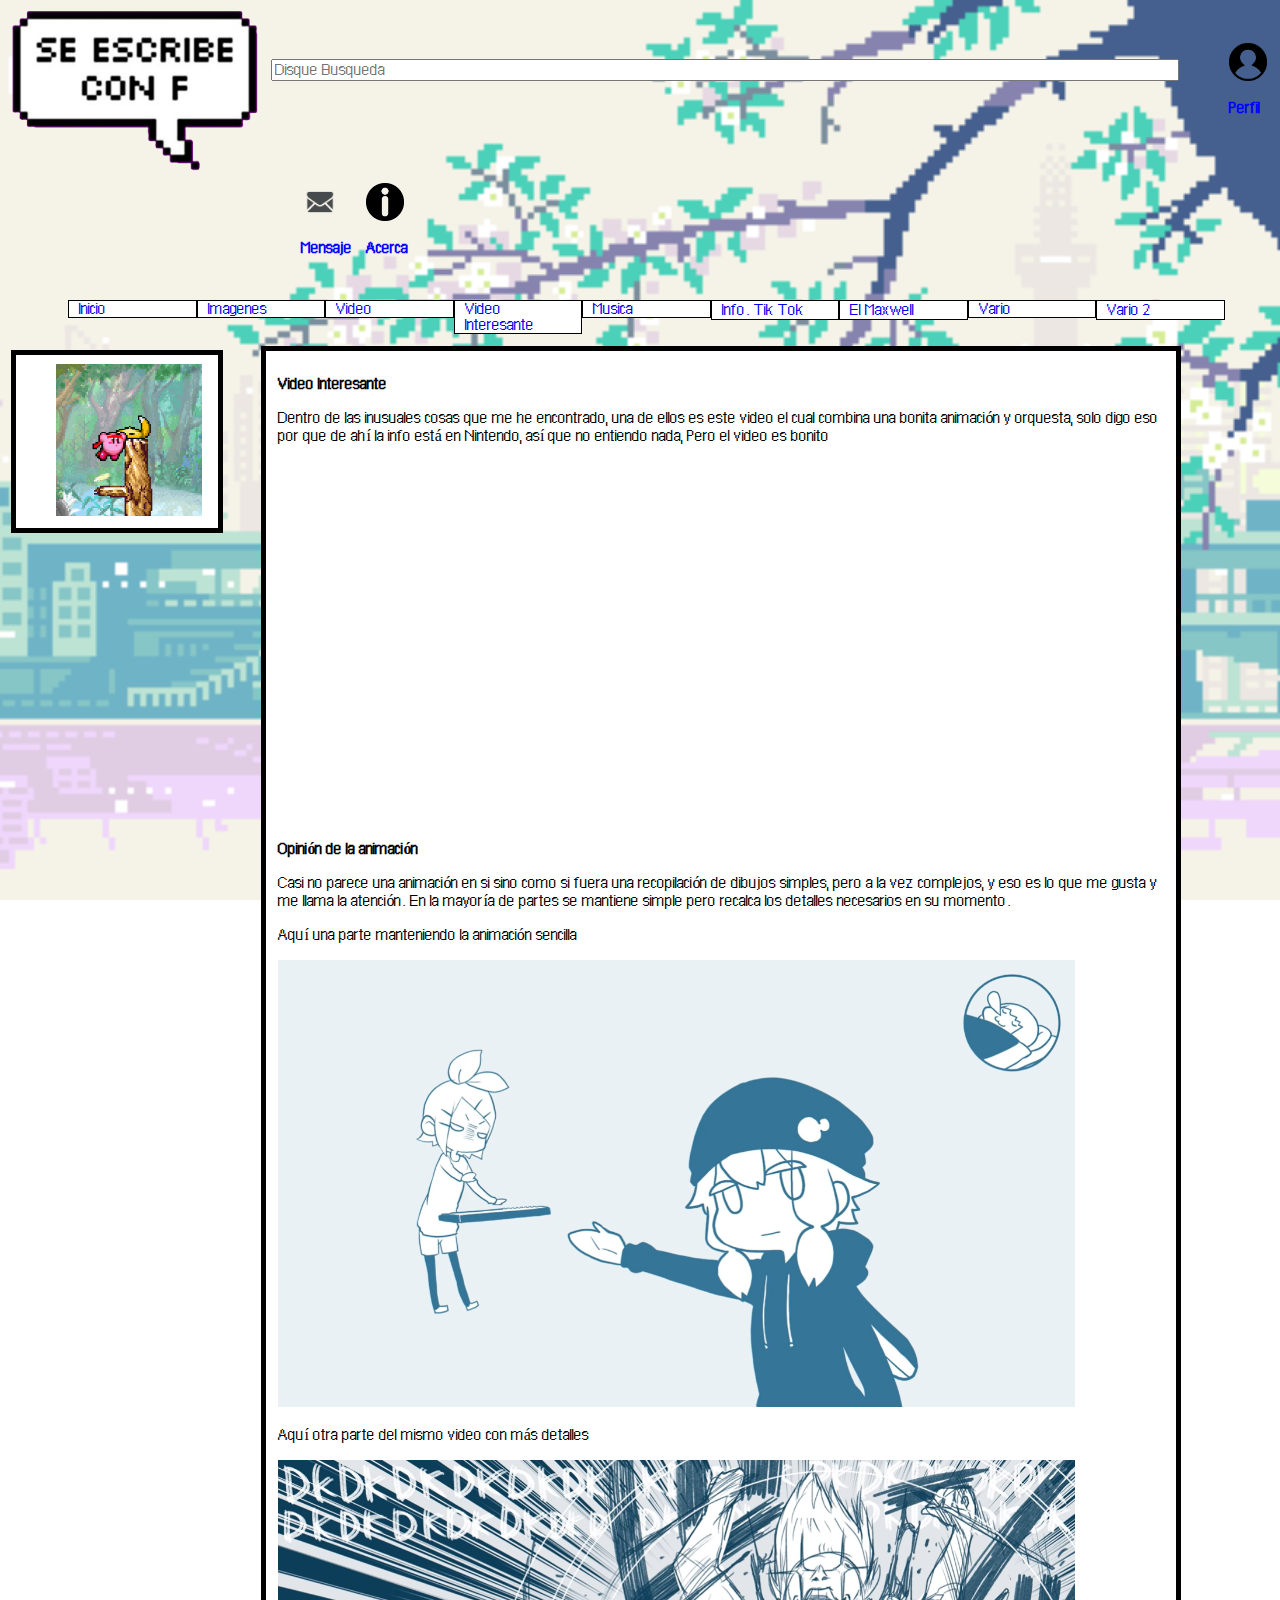
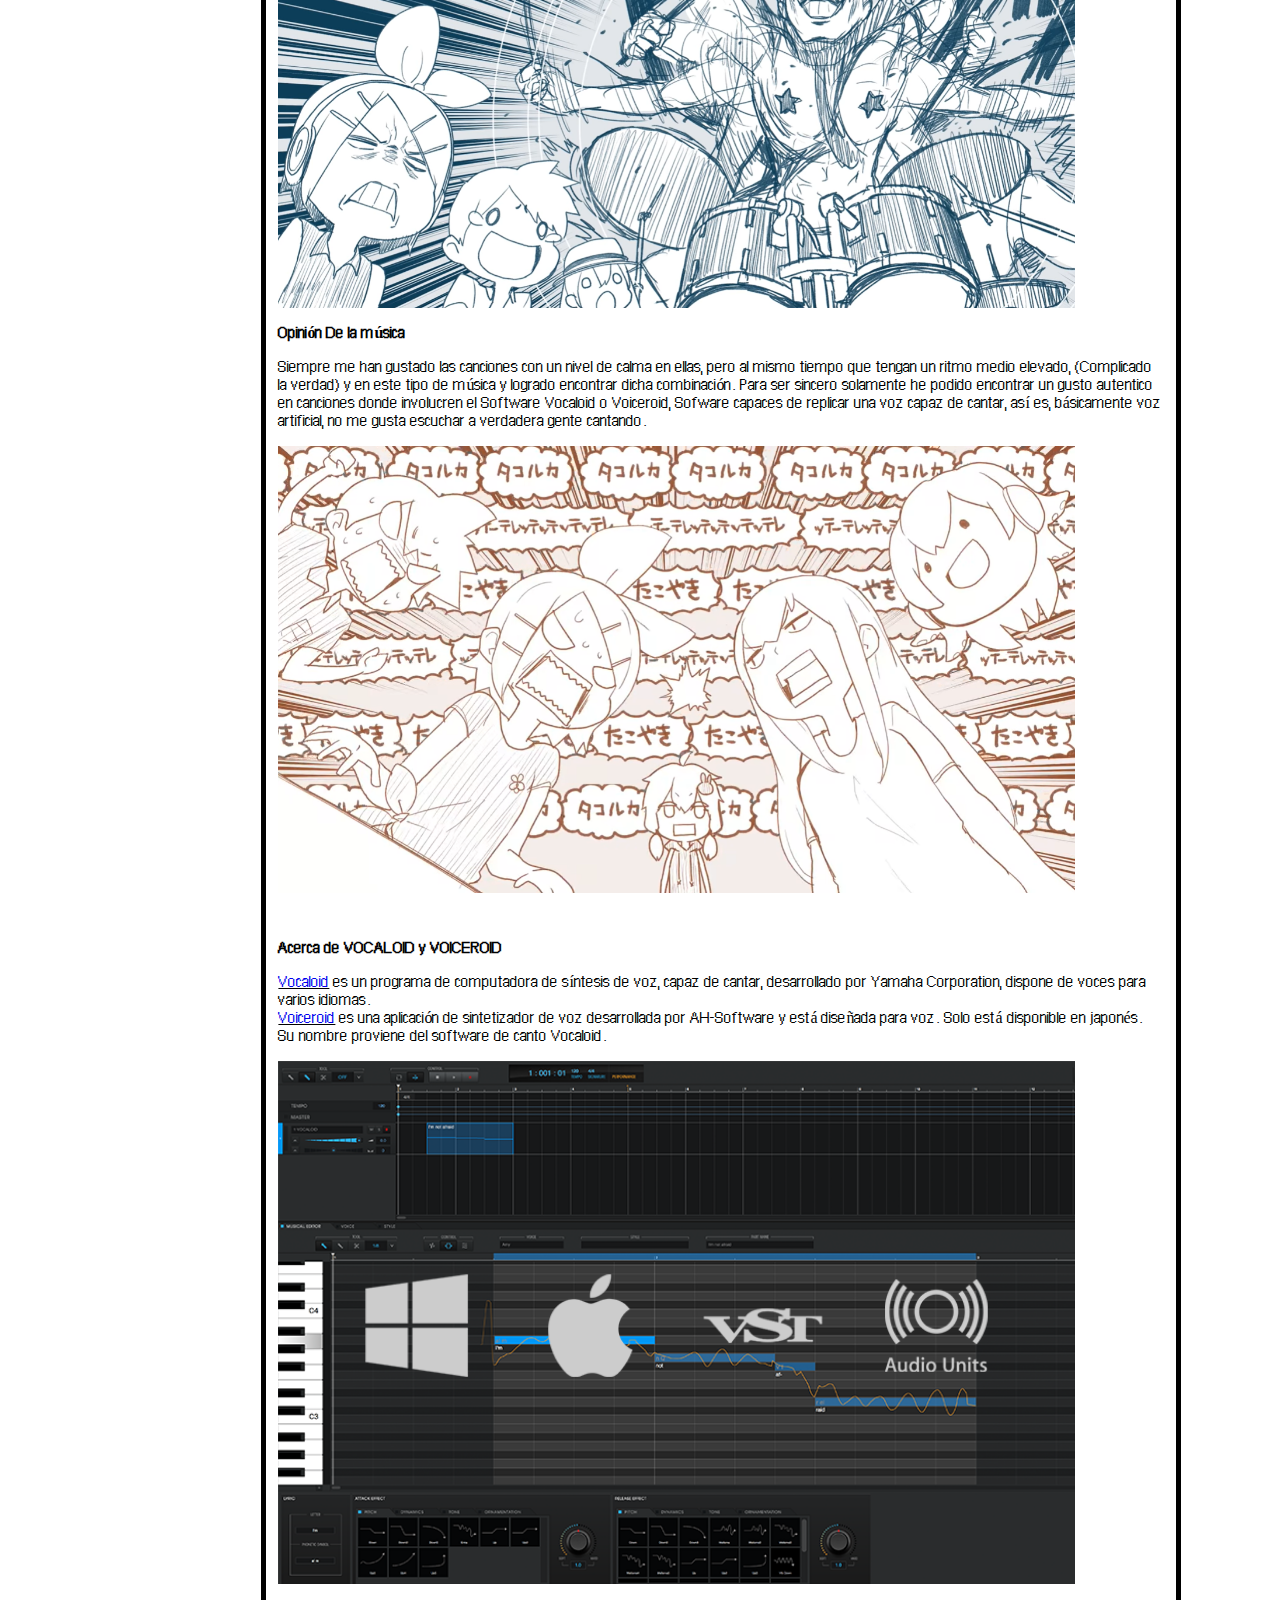
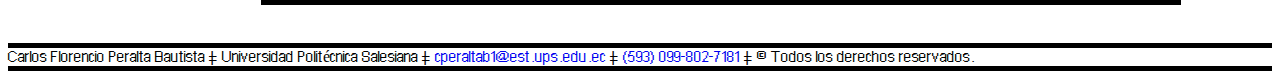
<file: paginashtml/videointeresante.html>
<!DOCTYPE html>
<html lang="es">


<head>

    <meta charset="UTF-8">
    <title>El rincón F</title>
    <link rel="stylesheet" type="text/css" href="../Css/pag1colm.css"/>
    <link rel="stylesheet" type="text/css" href="../Css/reglasCSS.css"/>

</head>


<body >

    <header>

        <a href="index.html"><img id="logo" src="../imagenes/logof.png"  alt="Se escribe con F" /></a>
        <p id="busca"> <input type="text" placeholder="Disque Busqueda" size="110">   </p> 
        
        <blockquote class="icon">
            <img  src="../imagenes/user.png" alt="Perfil">
            <p>Perfil</p>
        </blockquote>
        <blockquote class="icon">
            <a href="formularioMensaje.html" target="framename" ><img  src="../imagenes/mensaje.png" alt="Mensaje"></a>
            <span><p>Mensaje</p></span>
        </blockquote>
        <blockquote class="icon">
            <img src="../imagenes/about.png" alt="About">
            <p>Acerca</p>
        </blockquote>
    
        
        <nav>
            <ul>
                
                <li><a href="index.html">Inicio</a></li>
                <li><a href="imagenes.html">Imagenes</a></li>
                <li><a href="video.html">Video</a></li>
                <li><a href="videointeresante.html">Video Interesante</a></li>
                <li><a href="musica.html">Musica</a></li>
                <li><a href="sobretiktok.html">Info. Tik Tok</a></li>
                <li><a href="perritomax.html">El Maxwell</a></li>
                <li><a href="cosasvarias2.html">Vario</a></li>
                <li><a href="cosasvarias3.html">Vario 2</a></li>
            
            </ul>
        </nav>
    
    </header>

    <nav id="menualt">
        <ul>
            
            <img src="../imagenes/menu8.gif" alt="Img8"></li>
        
        </ul>
    </nav>

    <div id="col1">
        <section> 
            <h1>Video Interesante</h1>
        <p>Dentro de las inusuales cosas que me he encontrado, una de ellos es este video el cual combina 
            una bonita animación y orquesta, solo digo eso por que 
            de ahí la info está en Nintendo, así que no entiendo nada, Pero el video es bonito<br><br><br><br></p>

            <iframe width="560" height="315" src="https://www.youtube.com/embed/siIE8i48hlg"  allow="
            accelerometer; autoplay; encrypted-media; gyroscope; picture-in-picture" allowfullscreen></iframe>

            <article>
                <h2>Opinión de la animación</h2>
            <p>Casi no parece una animación en si sino como si fuera una recopilación de dibujos simples, pero a 
                la vez complejos, y eso es lo que me gusta y me llama la atención. 
                En la mayoría de partes se mantiene simple pero recalca los detalles necesarios en su momento.<br></p>
                
                <aside>
                <p>Aquí una parte manteniendo la animación sencilla<br></p>
                    <img src="../imagenes/Animacion1.png"  alt="Esena Sencilla">

                </aside>

                <aside>
                <p>Aquí otra parte del mismo video con más detalles<br></p>
                    <img src="../imagenes/Animacion2.png"  alt="Esena detallada">

                </aside>
            </article>

            <article>
                <h2>Opinión De la música</h2>
            <p>Siempre me han gustado las canciones con un nivel de calma en ellas, pero al mismo tiempo que tengan 
                un ritmo medio elevado, (Complicado la verdad) y en este tipo de música y logrado encontrar dicha combinación. 
                Para ser sincero solamente he podido encontrar un gusto autentico en canciones donde involucren el Software 
                Vocaloid o Voiceroid, Sofware capaces de replicar una voz capaz de cantar, así es, básicamente voz artificial, 
                no me gusta escuchar a verdadera gente cantando.<br></p>
                <img src="../imagenes/canto.png"  alt="Voces cruzandoce"> <br><br><br>


            </article>

        </section>
        
        <section>
            <h1>Acerca de VOCALOID y VOICEROID</h1>
        <p><u><a href="http://www.vocaloid.com/en/" target=”_blank”>Vocaloid</a></u> es un programa de computadora 
            de síntesis de voz, capaz de cantar, desarrollado por Yamaha Corporation, dispone de voces para varios idiomas.<br>
            <u><a href="https://www.ah-soft.com/voiceroid/" target=”_blank”>Voiceroid</a></u> es una aplicación de 
            sintetizador de voz desarrollada por AH-Software y está diseñada para voz. Solo está disponible en japonés. 
            Su nombre proviene del software de canto Vocaloid.<br></p>
            <img src="../imagenes/vocal.png"  alt="Software Vocaloid">
            

        </section>
    </div>
    

    <footer id="footersecs"> Carlos Florencio Peralta Bautista &#8225; Universidad Politécnica Salesiana &#8225; 
        <a href="mailto:cperaltab1@est.ups.edu.ec">cperaltab1@est.ups.edu.ec</a>  &#8225;  <a href=”tel:+5930998027181”>
        (593) 099-802-7181</a>  &#8225;  &#169; Todos los derechos reservados. </footer> 
</body>


</html>
</file>
<file: Css/home.css>
header {
    width: 100%;
}

header #logo {
    float: left;
    width: 20%;
    margin-top: 0%;

}


header #busca{
    padding:0 10px;
    float: left;
    margin-top: 4%; 
    
}



nav ul {
    clear: both;
    margin:20px;
    
}

nav ul li{

    
    display:block;
    float: left;
    padding:0 10px;
    width: 9%;
    margin-top: 1%;
}


#intro {
    padding-top: 4%;
    padding-left: 9%;
    clear: both;
    width: 40%;
    float: left;

}

#intro div {
    
    padding: 1%;
    padding-left: 3%;

}


section + img {

    float: left;
    width: 40%;
    padding-right: 9%;
}


#kirbys {
    padding-bottom: 1%;
    clear: both;
    text-align: center;
    
}

#kirbys input{
    width:22%;
    padding: 0.1%;
}

#kirbys img{
    width: 10%;
    height: 10%;
   padding-left: 3%;
    padding-right: 3%;
}

#medio {
    padding-top: 8%;
    width: 100%;
    
}

#medio #imeg{
    padding-top: 1.5%;
    padding-left: 10%;
    width: 15%;
    float: left;
    padding-right: 7%;
    padding-bottom: 15%;

}

#medio #text{
    width: 65%;
    float:left;
}

#equipo {
    clear: both;
    float: left;
    width: 100%;
    padding-bottom: 1%;
}


#equipo .perf img{

    float: left;
   
}
#equipo .perf p {
    margin-left: -55px;
}


#equipo .perf{

    padding-left: 8%;
    width: 10%;
    float: left;
    
}

header .icon img {

    margin-top: 50%;
    width: 100%;

}
header .icon{

    float: left;
    width: 3%;
    margin-right: -1%;

}

#final{
    clear: both;
   padding-top: 4%;
    float: right;
    width: 75%;
}

#final div{
    clear: both;
    
    margin: 2%;
    padding-left: 2%;
}


#final #c1 {
    float: left;
    width: 40%;

    margin: 2%;
    padding-left: 2%;

}

#final #c2 {
    float: left;
    width: 40%;

    padding-left: 2%;
    margin: 2%;

}

footer{
    padding-top: 4%;
    float: left;
    width: 20%;
}

footer img{
    width: 100%;
}

footer .soci img{
    padding-right: 10%;
    padding-left: 20%;
    width: 15%;
}
</file>
<file: Css/reglasCSS.css>
tg  {border-collapse:collapse;border-spacing:0;}
tg, td{font-family:Arial, sans-serif;font-size:14px;padding:10px 5px;border-style:solid;border-width:1px;
    overflow:hidden;word-break:normal;border-color:black;}
tg, th{font-family:Arial, sans-serif;font-size:14px;font-weight:normal;padding:10px 5px;border-style:solid;
    border-width:1px;overflow:hidden;word-break:normal;border-color:black;}
tg, tg-0lax{text-align:left;vertical-align:top}
               
table {
    background-color: white;
    
}


iframe{
    border: 0px;
    width: 100%;
}

video{
    width: 100%;
}

body{
	background-size: cover;
    background-repeat: no-repeat;
    background-position: center center;
    background-attachment: fixed; /*Se queda en el centro no se mueve*/
    background-image: url(../imagenes/fondoweb.gif);
}


header .icon{

    font-weight: bold;
    color: blue;
}

header .icon:hover{

    background-color: rgb( 255, 192, 203 , 0.5);
    border: solid black thin;
    padding: 0.5%;
}



nav ul li{
    border: solid black thin;
    background-color: white;
    overflow: hidden;
    text-overflow: ellipsis;
}

a:visited{
    color: green;
}

a:hover{
    color: crimson;
}

#mens{
    font-size: 150%;
}

nav ul li:hover a {
    color: pink !important;
}

nav ul li a:visited {
    color: blue;
}

nav ul li:hover{
    background-color: magenta;
}



#intro div{
    background-color: white;
    border: solid black thick;
    border-radius: 20px;
    font-size: 150%;
}

#kirbys {
    background-color: white;
    border-bottom:  solid black thick;
    border-top: solid black thick;
    font-size: 200%;

}


#kirbys input{
    font-size: 150%;
    overflow: hidden;
    text-overflow: ellipsis;
}

#kirbys input:hover{
    color: pink;
    background-color: magenta;
}

#medio #imeg img{

    border: solid black thick;
    border-radius: 20px;
   
}

#medio #text{
    background-color: white;
    border: solid black thick;
    border-radius: 20px;
    font-size: 105%;
    text-align: center;
}

#equipo {

    background-color: slategray;
    border-bottom:  solid black thick;
    border-top: solid black thick;

    text-align: center;
    font-size: 200%;
}

#equipo .perf p {
    border: solid black;
    background-color: white;
}

#equipo .perf{

    font-weight: bold;

    font-size: 90%;
}

#final div{
    background-color: white;
    border: solid black thick;
}

#final #c1{
    background-color: white;
    border: solid black thick;
}

#final #c2{
    background-color: white;
    border: solid black thick;
}


#bodymail{
	background-size: cover;
    background-repeat: no-repeat;
    background-position: center center;
    background-attachment: fixed; /*Se queda en el centro no se mueve*/
    background-image: url(../imagenes/fondomail.gif);
}

#footersecs{
    background-color: white;
    border-bottom:  solid black thick;
    border-top: solid black thick;
}

#msection {    
    text-align: center;
    font-size: 180%;
    color: white;
}

#menualt ul {

    background-color: white;
    border: solid black thick;
}
#menualt ol {
    background-color: white;
    border: solid black thick;
}

header nav ul li{

    border: solid black thin;
    background-color: white;
    text-overflow: ellipsis;

}

#col1{
    background-color: white;
    border: solid black thick;
}

#colum1{
    background-color: white;
    border: solid black thick;
}

#colum2{
    background-color: white;
    border: solid black thick;
}

#mini{
    background-color: white;
    border: solid black thick;
}

@font-face {
    font-family: "PIX";
    src: url("../formatoL/pixx.ttf");

}

* {
    font-family: "PIX";
    font-size: 100%;
}

a {
    text-decoration: none;
}
</file>
<file: Css/pag2colm.css>
header {
    width: 100%;
   
}

header #logo {
    float: left;
    width: 20%;
    margin-top: 0%;

}

header #busca{
    padding:0 10px;
    float: left;
    margin-top: 4%; 
    
}

header .icon img {
    margin-top: 50%;
    width: 100%;
}



header .icon{
    float: left;
    width: 3%;
    margin-right: -1%;
}



header nav ul {
    clear: both;
    margin:20px;
    
}

header nav ul li{

    display:block;
    float: left;
    padding:0 10px;
    width: 9%;
    margin-top: 1%;
    overflow: hidden;
}

#footersecs{
    clear: both;
}

#menualt{
    
    clear: both;
    float: left;
    width: 15%;
    padding-left: 2%;
    margin-right: 3%;
    position: sticky;
    top: 4%;
    
    
}

#menualt ul {
    padding-top: 5%;
    padding-bottom: 5%;
    margin-left: -12%;
}

img {
    width: 80%;
}




#cuadro{
    float: left;
    width: 70%;
    padding: 1%;
    margin-bottom: 3%;

}

#colum1{
    float: left;
    width: 50%;
    padding: 1%;
    margin-bottom: 3%;
    margin-right: 3%;
}

#colum2{
    float: left;
    width: 41.4%;
    padding: 1%;
    margin-bottom: 3%;
}

#mini{
    padding: 1%;
    margin-bottom: 3%;
}
</file>
<file: Css/pag1colm.css>
header {
    width: 100%;
   
}

header #logo {
    float: left;
    width: 20%;
    margin-top: 0%;

}


header #busca{
    padding:0 10px;
    float: left;
    margin-top: 4%; 
    
}

header .icon img {
    margin-top: 50%;
    width: 100%;
}



header .icon{

    float: left;
    width: 3%;
    margin-right: -1%;

}

#footersecs{

    clear: both;

}

#menualt {
    
    clear: both;
    float: left;
    width: 15%;
    padding-left: 2%;
    margin-right: 3%;
    position: sticky;
    top: 4%;
    
    
}



#menualt ul {

    padding-top: 5%;
    padding-bottom: 5%;
    margin-left: -12%;
}

#menualt ol {
    padding-top: 5%;
    padding-bottom: 5%;
}


header nav ul {
    clear: both;
    margin:20px;
    
}

header nav ul li{
    display:block;
    float: left;
    padding:0 10px;
    width: 9%;
    margin-top: 1%;
    overflow: hidden;
}





#col1{
    float: left;

    width: 70%;
    padding: 1%;
    margin-bottom: 3%;
    margin-top: 1%;


}

img {
    width: 90%;
}

.kirby {
    width: 10%;
}

.max{
    width: 50%;
}

#steam{
    width: 30%;
}
</file>
<file: Css/mail.css>
footer{
    clear: both; 
}


#formulario{
    margin-right: 1%;
}

header{
    float: left;
    width: 100%;
}

header img{
    width: 15%;
    margin-left: 3%;
}

#msection{
    clear: both;
    width: 50%;
    margin-left: 30%;
    margin-bottom: 5% ;
}

#nombre{
    margin: 1%;
    width: 80%;
}

#mensaje{
    margin: 1%;
    width: 80%;
    resize: none;
    
}


.btn {
    clear: both;
    margin-left: 61.5%;
    width: 20%;
    padding: 0.5%;
}
</file>
